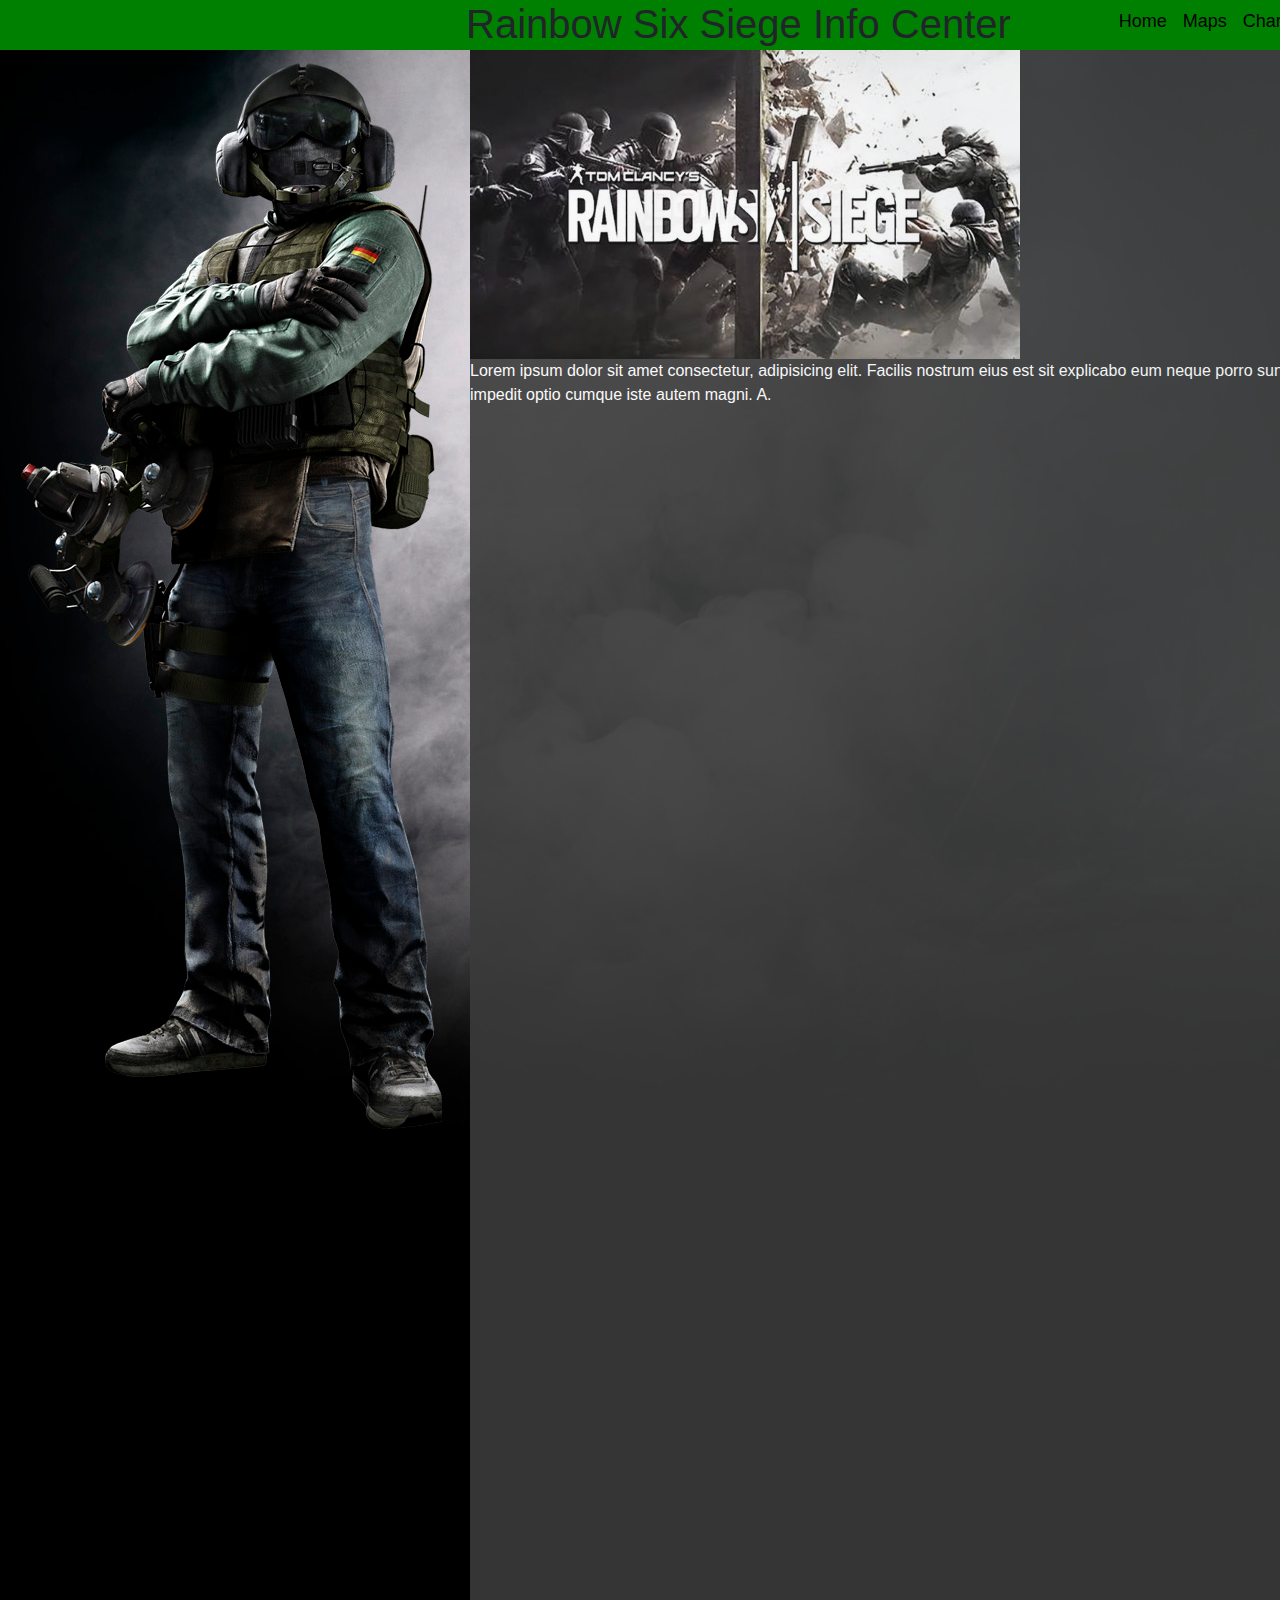
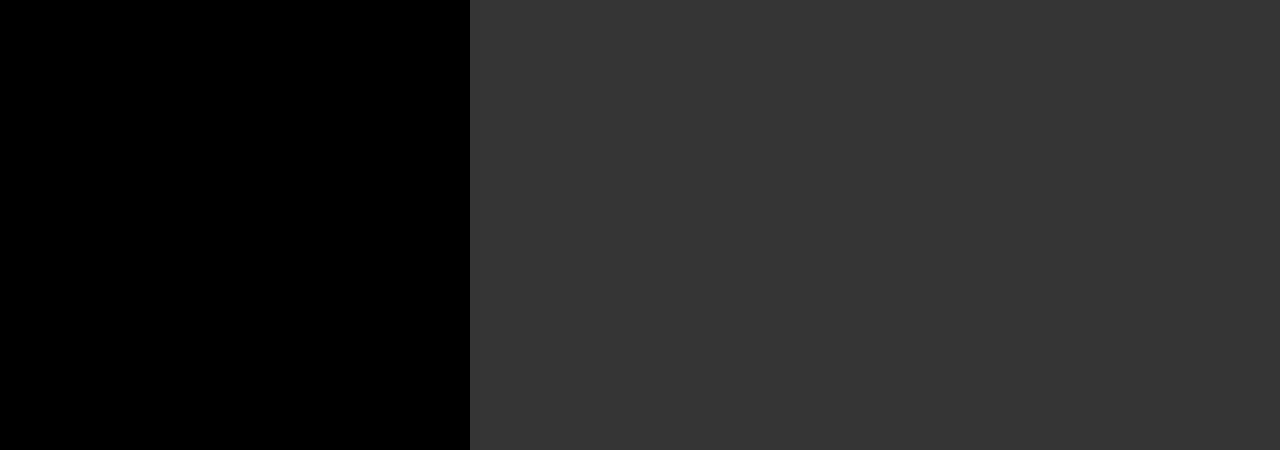
<file: sass/index.html>
<!DOCTYPE html>
<html lang="sv" dir="ltr">
  <head>
    <!-- Bootstrap -->
    <link
      href="https://stackpath.bootstrapcdn.com/bootstrap/4.4.1/css/bootstrap.min.css"
      rel="stylesheet"
      integrity="sha384-Vkoo8x4CGsO3+Hhxv8T/Q5PaXtkKtu6ug5TOeNV6gBiFeWPGFN9MuhOf23Q9Ifjh"
      crossorigin="anonymous"
    />
    <link rel="stylesheet" href="./style/master.css" />
    <meta charset="utf-8" />
    <title>Leaf color</title>
  </head>

  <body>
    <!-- Glöm inte att du måste starta sass plugin:en -->
    <div class="header">
      <h1>Rainbow Six Siege Info Center</h1>
      <div class="nav">
        <a href="index.html">Home</a>
        <a href="maps.html">Maps</a>
        <a href="characters.html">Characters</a>
        <a href="teams.html">Teams</a>
        <a href="info.html">Info</a>
      </div>
    </div>
    <div class="main">
      <div class="mid">
        <img src="./client/Rainbow-Six-Siege-Logo.jpg" alt="" width="550px"> <br>
        Lorem ipsum dolor sit amet consectetur, adipisicing elit. Facilis
        nostrum eius est sit explicabo eum neque porro sunt et? Asperiores modi
        aliquid commodi impedit optio cumque iste autem magni. A.
      </div>
  </body>
</html>
</file>
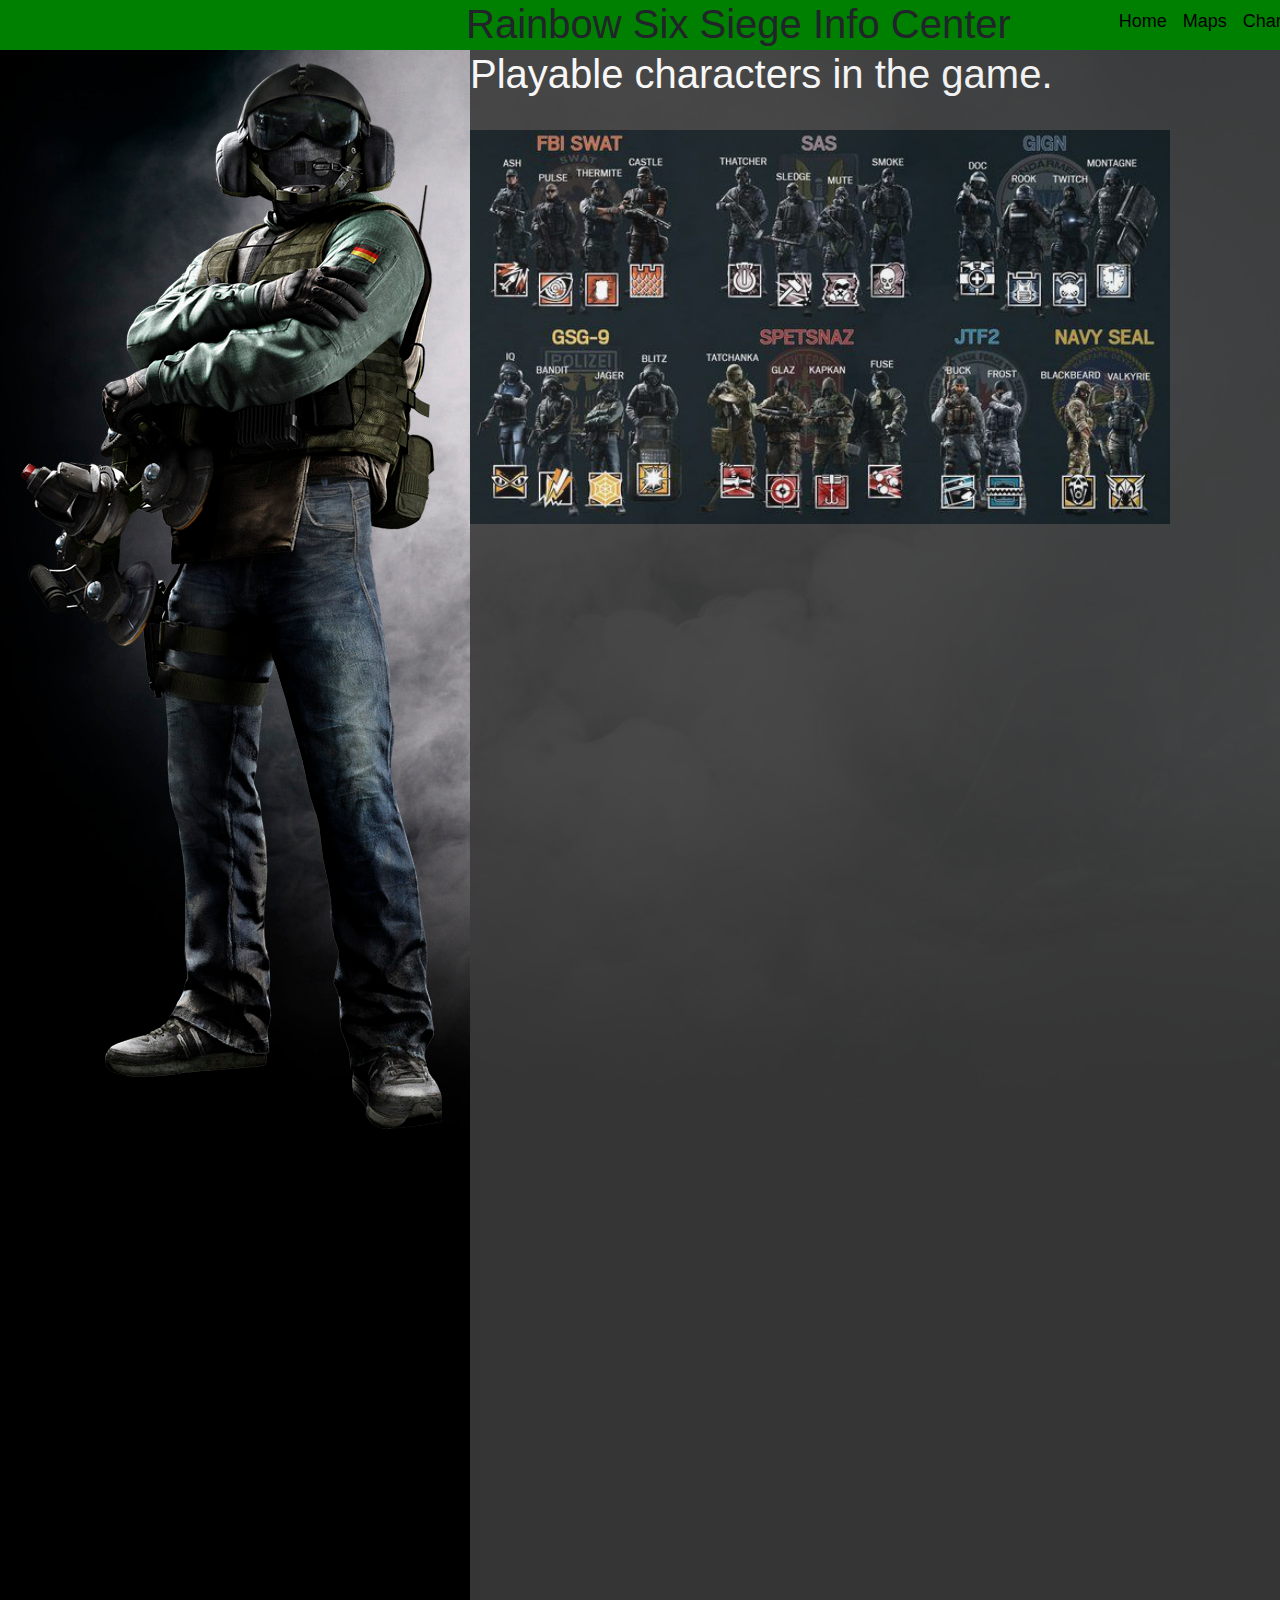
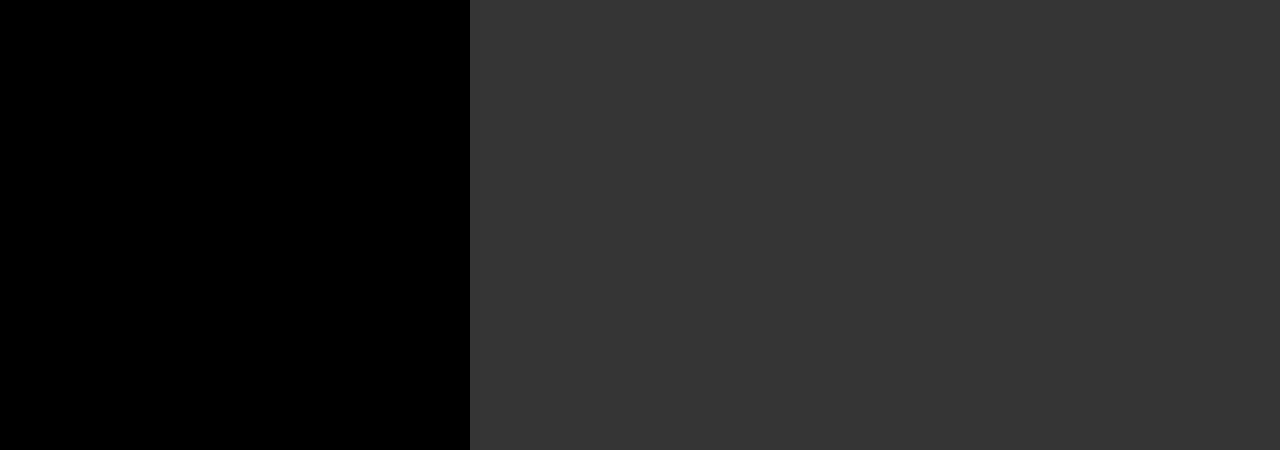
<file: sass/characters.html>
<!DOCTYPE html>
<html lang="sv" dir="ltr">
  <head>
    <!-- Bootstrap -->
    <link
      href="https://stackpath.bootstrapcdn.com/bootstrap/4.4.1/css/bootstrap.min.css"
      rel="stylesheet"
      integrity="sha384-Vkoo8x4CGsO3+Hhxv8T/Q5PaXtkKtu6ug5TOeNV6gBiFeWPGFN9MuhOf23Q9Ifjh"
      crossorigin="anonymous"
    />
    <link rel="stylesheet" href="./style/master.css" />
    <meta charset="utf-8" />
    <title>Leaf color</title>
  </head>

  <body>
    <!-- Glöm inte att du måste starta sass plugin:en -->
    <div class="header">
      <h1>Rainbow Six Siege Info Center</h1>
      <div class="nav">
        <a href="index.html">Home</a>
        <a href="maps.html">Maps</a>
        <a href="characters.html">Characters</a>
        <a href="teams.html">Teams</a>
        <a href="info.html">Info</a>
      </div>
    </div>
    <div class="main">
      <div class="mid">
        <h1>Playable characters in the game.</h1> <br>
        <img src="./client/character-sheet.jpg" alt="" width="700px">
      </div>
  </body>
</html>
</file>
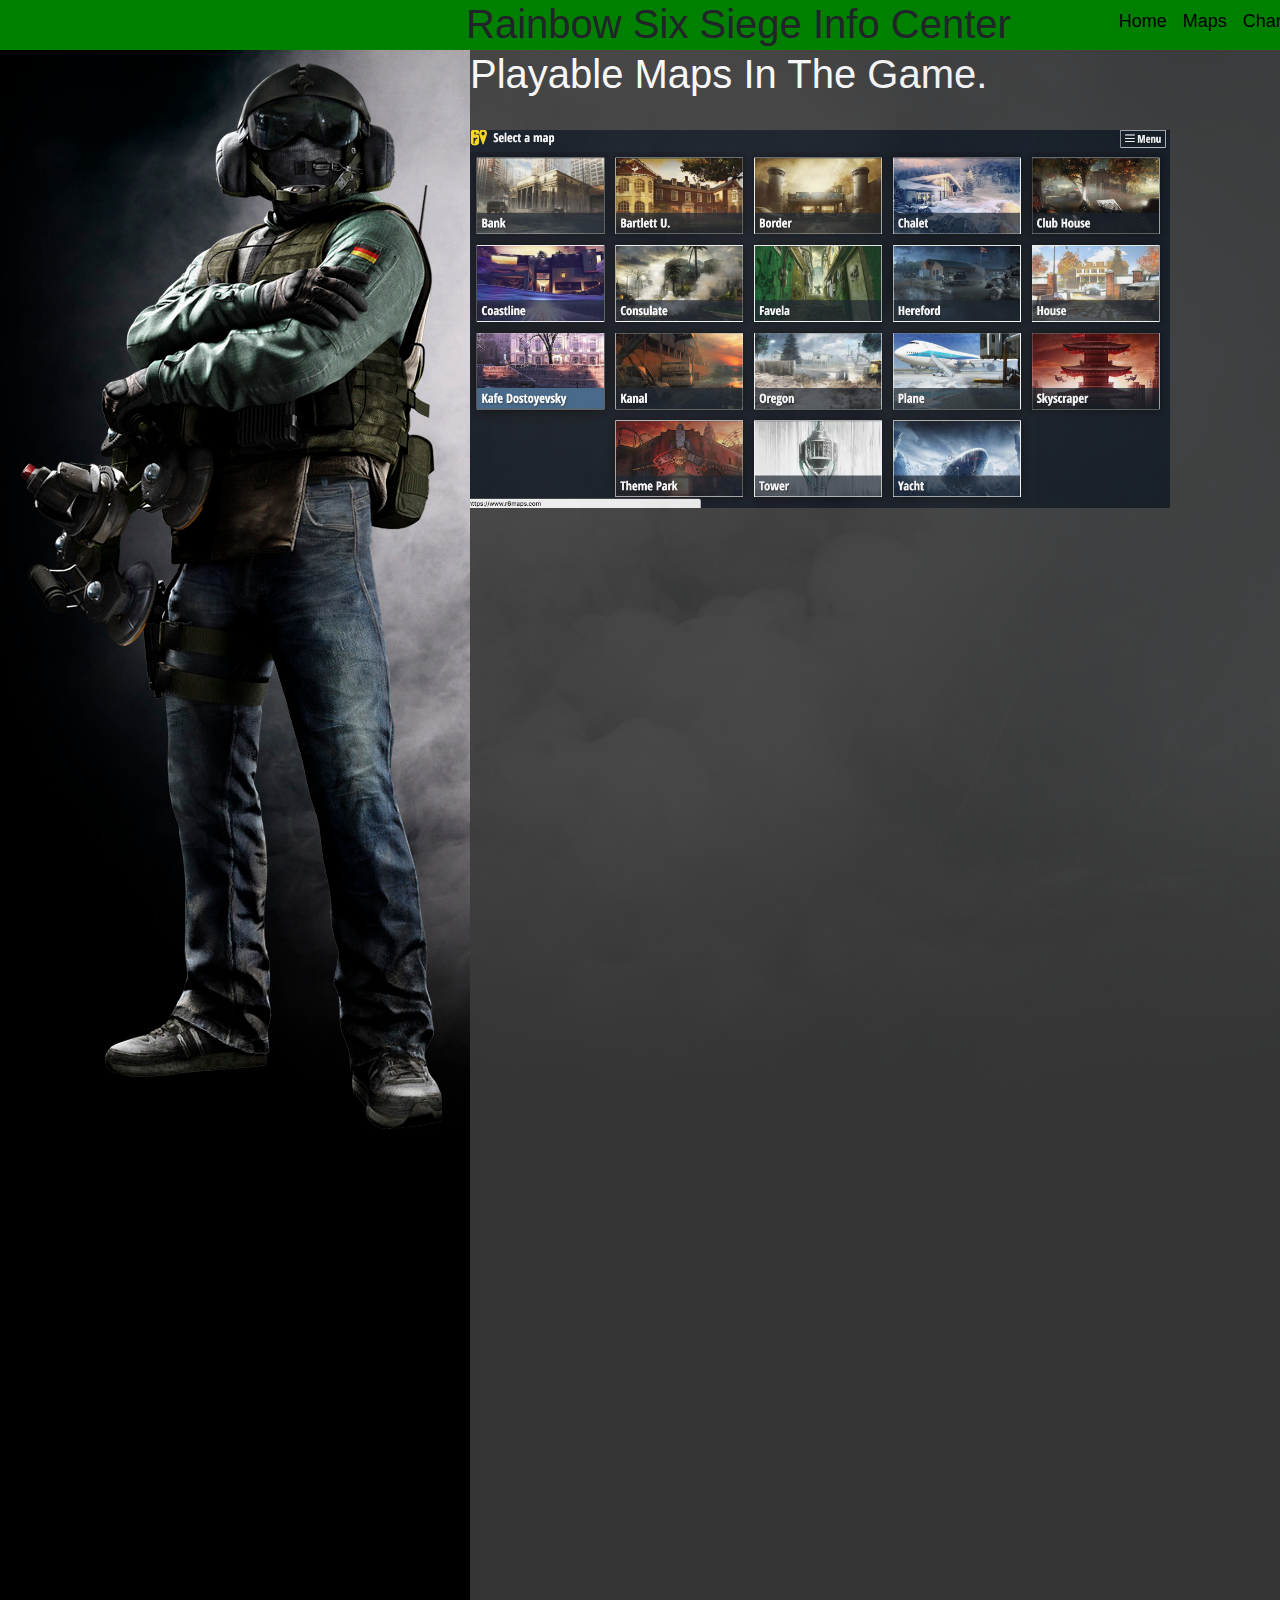
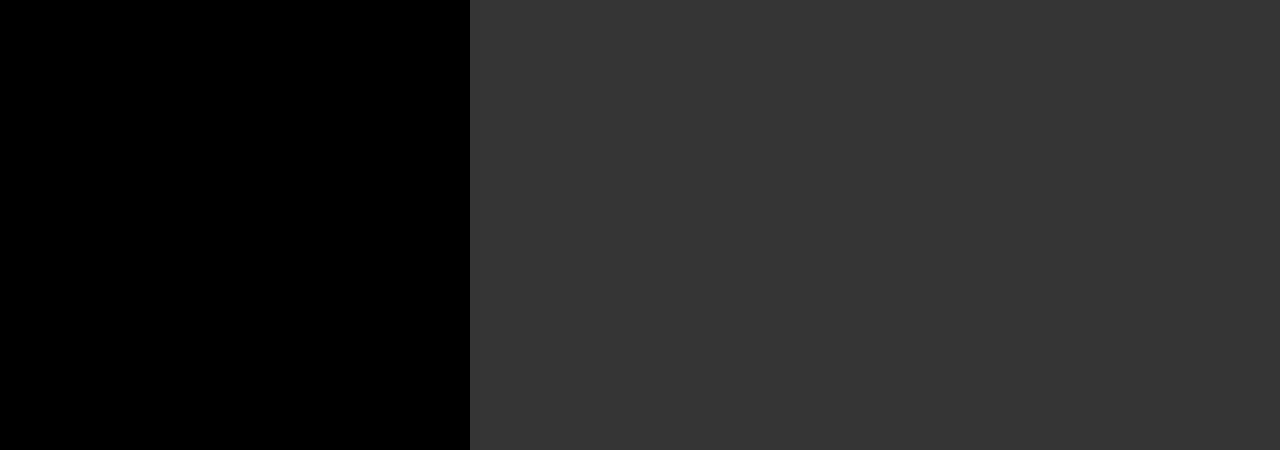
<file: sass/maps.html>
<!DOCTYPE html>
<html lang="sv" dir="ltr">
  <head>
    <!-- Bootstrap -->
    <link
      href="https://stackpath.bootstrapcdn.com/bootstrap/4.4.1/css/bootstrap.min.css"
      rel="stylesheet"
      integrity="sha384-Vkoo8x4CGsO3+Hhxv8T/Q5PaXtkKtu6ug5TOeNV6gBiFeWPGFN9MuhOf23Q9Ifjh"
      crossorigin="anonymous"
    />
    <link rel="stylesheet" href="./style/master.css" />
    <meta charset="utf-8" />
    <title>Leaf color</title>
  </head>

  <body>
    <!-- Glöm inte att du måste starta sass plugin:en -->
    <div class="header">
      <h1>Rainbow Six Siege Info Center</h1>
      <div class="nav">
        <a href="index.html">Home</a>
        <a href="maps.html">Maps</a>
        <a href="characters.html">Characters</a>
        <a href="teams.html">Teams</a>
        <a href="info.html">Info</a>
      </div>
    </div>
    <div class="main">
      <div class="mid">
        <h1>Playable Maps In The Game.</h1> <br>
        <img src="./client/maps.jpg" alt="" width="700px">
      </div>
  </body>
</html>
</file>
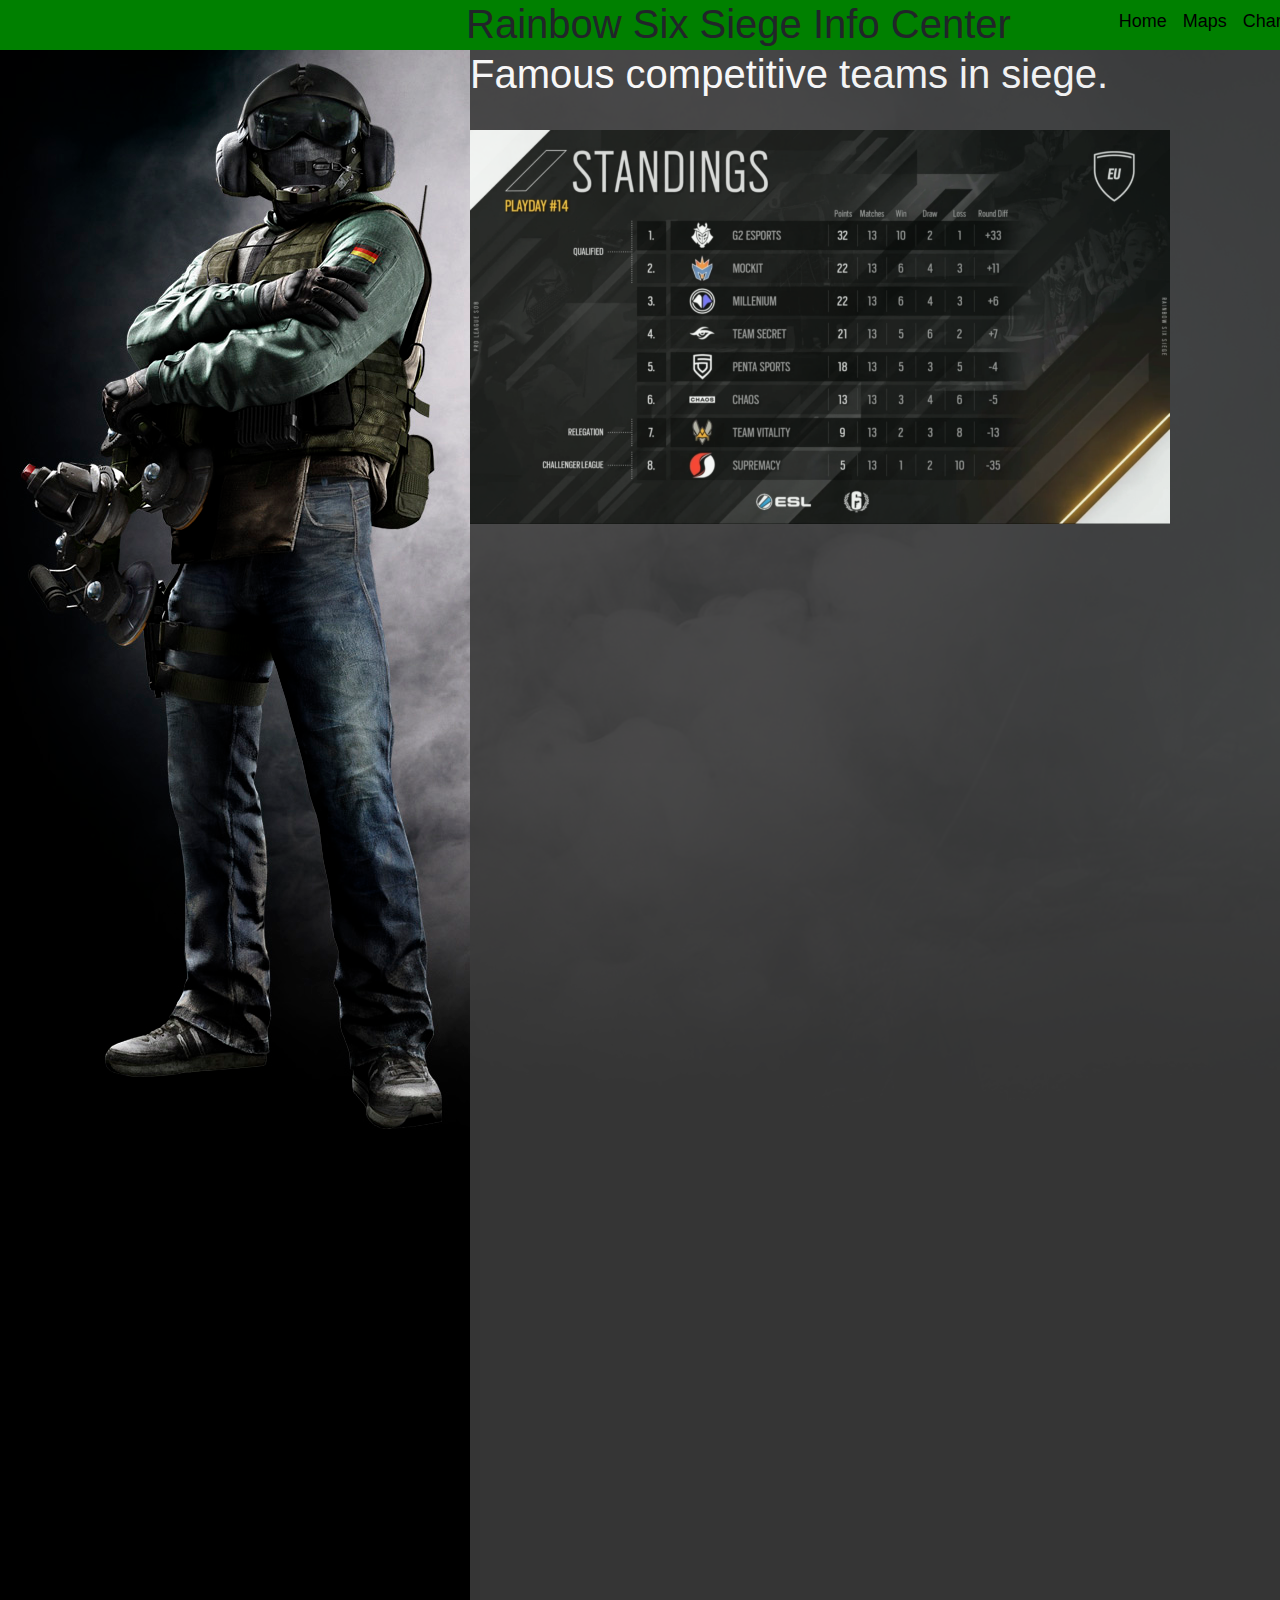
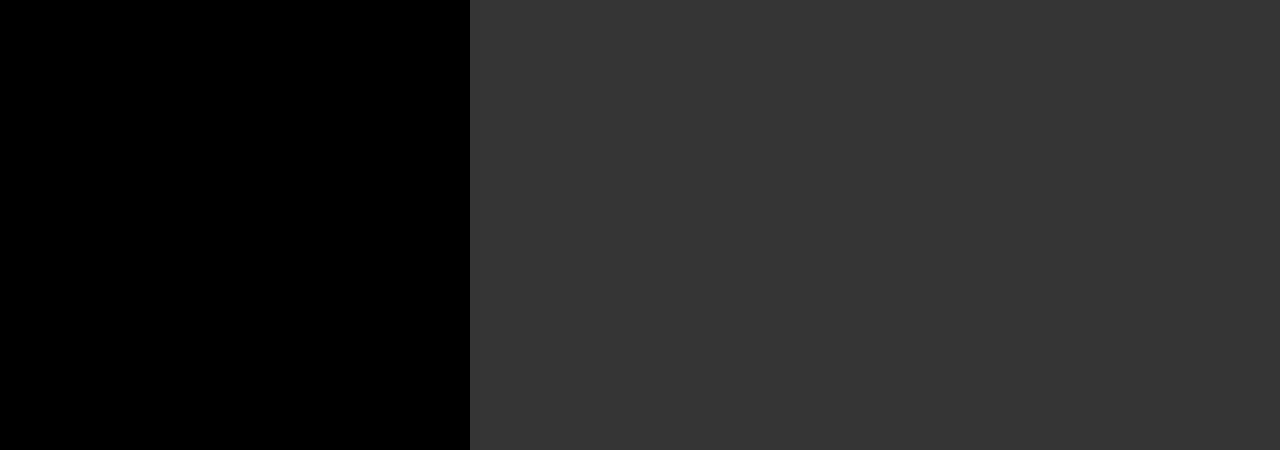
<file: sass/teams.html>
<!DOCTYPE html>
<html lang="sv" dir="ltr">
  <head>
    <!-- Bootstrap -->
    <link
      href="https://stackpath.bootstrapcdn.com/bootstrap/4.4.1/css/bootstrap.min.css"
      rel="stylesheet"
      integrity="sha384-Vkoo8x4CGsO3+Hhxv8T/Q5PaXtkKtu6ug5TOeNV6gBiFeWPGFN9MuhOf23Q9Ifjh"
      crossorigin="anonymous"
    />
    <link rel="stylesheet" href="./style/master.css" />
    <meta charset="utf-8" />
    <title>Leaf color</title>
  </head>

  <body>
    <!-- Glöm inte att du måste starta sass plugin:en -->
    <div class="header">
      <h1>Rainbow Six Siege Info Center</h1>
      <div class="nav">
        <a href="index.html">Home</a>
        <a href="maps.html">Maps</a>
        <a href="characters.html">Characters</a>
        <a href="teams.html">Teams</a>
        <a href="info.html">Info</a>
      </div>
    </div>
    <div class="main">
      <div class="mid">
       <h1>Famous competitive teams in siege.</h1> <br>
       <img src="./client/teams.png" alt="" width="700px">
      </div>
  </body>
</html>
</file>
<file: sass/style/master.css>
@charset "UTF-8";
body {
  height: auto;
  background-color: black;
}

.header {
  display: -webkit-box;
  display: -ms-flexbox;
  display: flex;
  -webkit-box-pack: center;
      -ms-flex-pack: center;
          justify-content: center;
  width: 1920px;
  height: 50px;
  background-color: green;
}

.main {
  display: -webkit-box;
  display: -ms-flexbox;
  display: flex;
  -webkit-box-pack: center;
      -ms-flex-pack: center;
          justify-content: center;
  background-image: url(/sass/client/jäger.jpg);
  background-repeat: no-repeat;
  width: 1920px;
  height: 2000px;
}

.mid {
  width: 1130px;
  height: 2000px;
  margin-left: 150px;
  background-color: #3b3b3b;
  color: white;
  opacity: 90%;
}

.nav {
  margin-left: 100px;
  height: 45px;
}

.nav a {
  padding: 8px 8px 8px 8px;
  text-decoration: none;
  font-size: 18px;
  color: black;
  display: block;
}
/*# sourceMappingURL=master.css.map */
</file>
